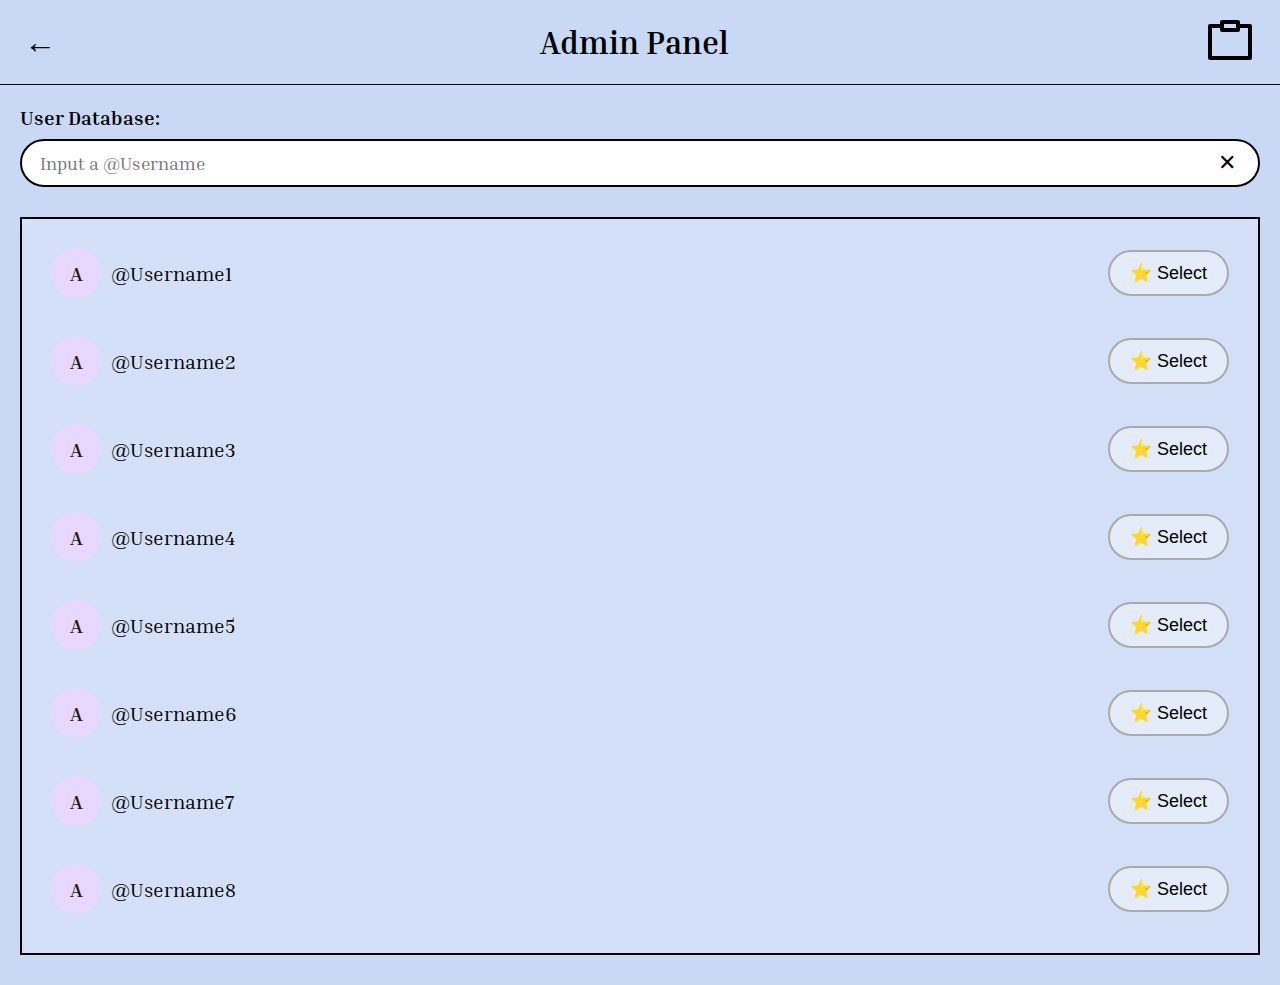
<file: code/prospector homepage navigation/adminpanel.html>
<!DOCTYPE html>
<html lang="en">
<head>
  <meta charset="UTF-8">
  <meta name="viewport" content="width=device-width, initial-scale=1.0">
  <title>Admin Panel</title>
  <link rel="stylesheet" href="adminpanel.css">
  <link href="https://fonts.googleapis.com/css2?family=Inria+Serif:wght@300;700&display=swap" rel="stylesheet">
</head>

<body>

  <!-- HEADER -->
  <header class="header">
    <button class="back-btn" onclick="window.location.href='admin.html'">&#8592;</button>

    <h1 class="title">Admin Panel</h1>

    <svg class="logo-icon" width="48" height="48" viewBox="0 0 24 24" fill="none"
      stroke="currentColor" stroke-width="2" stroke-linecap="round" stroke-linejoin="round">
      <path d="M12 20h9"></path>
      <path d="M16 4h6v16H2V4h6"></path>
      <path d="M8 2h8v4H8z"></path>
    </svg>
  </header>

  <!-- SEARCH BAR -->
  <section class="search-section">
    <label class="search-label">User Database:</label>

    <div class="search-box">
      <input type="text" placeholder="Input a @Username">
      <button class="clear-btn">✕</button>
    </div>
  </section>

  <!-- USER LIST -->
  <div class="user-list">

    <div class="user-card">
      <div class="avatar">A</div>
      <span class="username">@Username1</span>
      <button class="select-btn" onclick="window.location.href='selectedUser.html'">⭐ Select</button>
    </div>

    <div class="user-card">
      <div class="avatar">A</div>
      <span class="username">@Username2</span>
      <button class="select-btn" onclick="window.location.href='selectedUser.html'">⭐ Select</button>
    </div>

    <div class="user-card">
      <div class="avatar">A</div>
      <span class="username">@Username3</span>
      <button class="select-btn" onclick="window.location.href='selectedUser.html'">⭐ Select</button>
    </div>

    <div class="user-card">
      <div class="avatar">A</div>
      <span class="username">@Username4</span>
      <button class="select-btn" onclick="window.location.href='selectedUser.html'">⭐ Select</button>
    </div>

    <div class="user-card">
      <div class="avatar">A</div>
      <span class="username">@Username5</span>
      <button class="select-btn" onclick="window.location.href='selectedUser.html'">⭐ Select</button>
    </div>

    <div class="user-card">
      <div class="avatar">A</div>
      <span class="username">@Username6</span>
      <button class="select-btn" onclick="window.location.href='selectedUser.html'">⭐ Select</button>
    </div>

    <div class="user-card">
      <div class="avatar">A</div>
      <span class="username">@Username7</span>
      <button class="select-btn" onclick="window.location.href='selectedUser.html'">⭐ Select</button>
    </div>

    <div class="user-card">
      <div class="avatar">A</div>
      <span class="username">@Username8</span>
      <button class="select-btn" onclick="window.location.href='selectedUser.html'">⭐ Select</button>
    </div>

  </div>

</body>
</html>
</file>
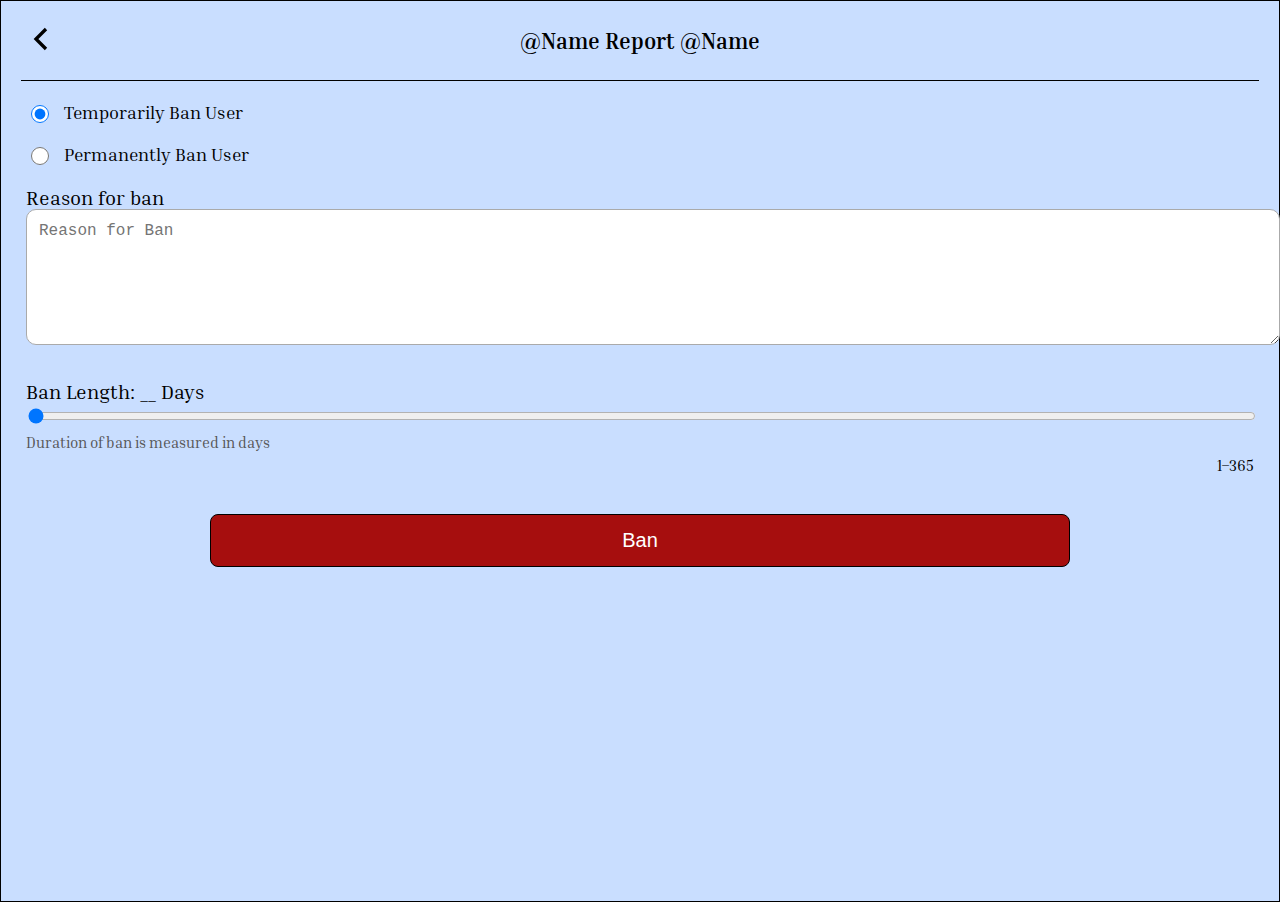
<file: code/prospector homepage navigation/punish.html>
<!DOCTYPE html>
<html lang="en">
<head>
  <meta charset="UTF-8" />
  <meta name="viewport" content="width=device-width, initial-scale=1.0" />
  <title>Punish User</title>
  <link rel="stylesheet" href="punish.css" />
  <link href="https://fonts.googleapis.com/css2?family=Inria+Serif:wght@300;700&display=swap" rel="stylesheet">
</head>

<body>

<div class="page">

  <!-- HEADER -->
  <header class="header">
    <button class="back-btn" onclick="history.back()">
      <svg width="40" height="40" viewBox="0 0 24 24" stroke="black" fill="none" stroke-width="2">
        <polyline points="15 18 9 12 15 6"></polyline>
      </svg>
    </button>

    <h1 class="title">@Name Report @Name</h1>

    <div style="width:40px"></div>
  </header>

  <div class="divider"></div>

  <!-- OPTIONS -->
  <div class="content">

    <label class="radio-row">
      <input type="radio" name="banType" checked>
      <span>Temporarily Ban User</span>
    </label>

    <label class="radio-row">
      <input type="radio" name="banType">
      <span>Permanently Ban User</span>
    </label>

    <!-- Reason -->
    <label class="section-label">Reason for ban</label>
    <textarea class="ban-textbox" placeholder="Reason for Ban"></textarea>

    <!-- Slider -->
    <label class="section-label">Ban Length: <span id="banDaysOut">__</span> Days</label>

    <input type="range" id="banSlider" min="1" max="365" value="1" class="slider">

    <p class="slider-hint">Duration of ban is measured in days</p>

    <p class="day-range">1–365</p>

    <!-- BUTTON -->
    <button class="ban-btn" onclick="window.location.href='reports.html'">
      Ban
    </button>

  </div>

</div>

<script>
  const slider = document.getElementById("banSlider");
  const output = document.getElementById("banDaysOut");

  slider.addEventListener("input", () => {
    output.textContent = slider.value;
  });
</script>

</body>
</html>
</file>
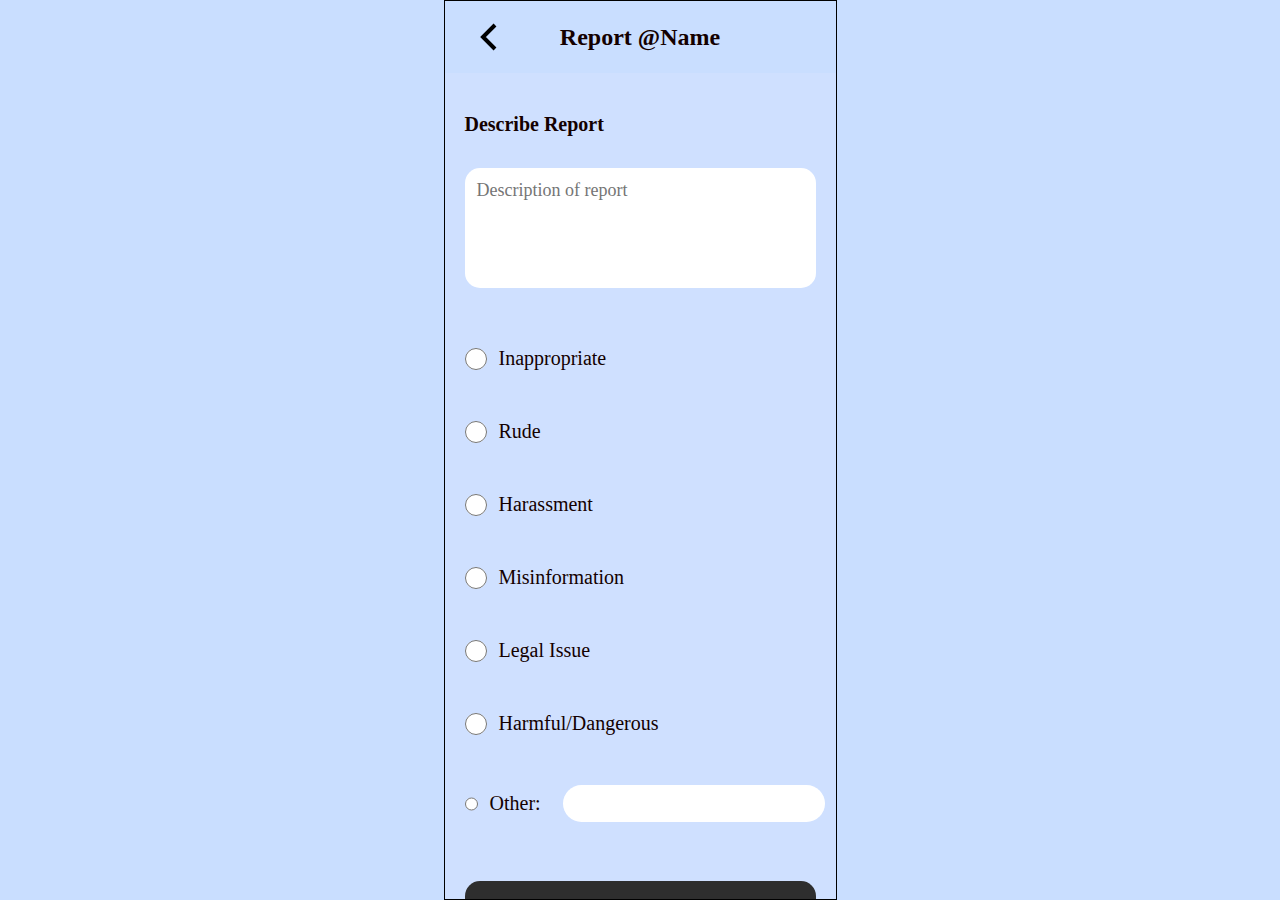
<file: code/prospector homepage navigation/report.html>
<!DOCTYPE html>
<html lang="en">
<head>
  <meta charset="UTF-8">
  <title>Report</title>
  <meta name="viewport" content="width=device-width, initial-scale=1.0">
  <link rel="stylesheet" href="style.css">
</head>

<body>
  <div class="main-container">

    <!-- HEADER -->
    <header class="header">
      <button class="icon-button" onclick="history.back()">
        <svg width="48" height="48" viewBox="0 0 24 24" stroke="currentColor" fill="none" stroke-width="2">
          <polyline points="15 18 9 12 15 6"></polyline>
        </svg>
      </button>

      <h1 class="header-title">Report @Name</h1>

      <div style="width:48px"></div> <!-- placeholder for alignment -->
    </header>

    <div class="divider"></div>

    <!-- PAGE CONTENT -->
    <div class="report-content">

      <label class="report-label">Describe Report</label>

      <textarea class="report-textbox" placeholder="Description of report"></textarea>

      <div class="report-options">

        <label class="report-option">
          <input type="radio" name="reason">
          <span>Inappropriate</span>
        </label>

        <label class="report-option">
          <input type="radio" name="reason">
          <span>Rude</span>
        </label>

        <label class="report-option">
          <input type="radio" name="reason">
          <span>Harassment</span>
        </label>

        <label class="report-option">
          <input type="radio" name="reason">
          <span>Misinformation</span>
        </label>

        <label class="report-option">
          <input type="radio" name="reason">
          <span>Legal Issue</span>
        </label>

        <label class="report-option">
          <input type="radio" name="reason">
          <span>Harmful/Dangerous</span>
        </label>

        <label class="report-option">
          <input type="radio" name="reason">
          <span>Other:</span>
          <input type="text" class="report-other-input">
        </label>

      </div>

      <button class="report-submit" onclick="window.location.href='index.html'">Report</button>


    </div>

  </div>
</body>
</html>
</file>
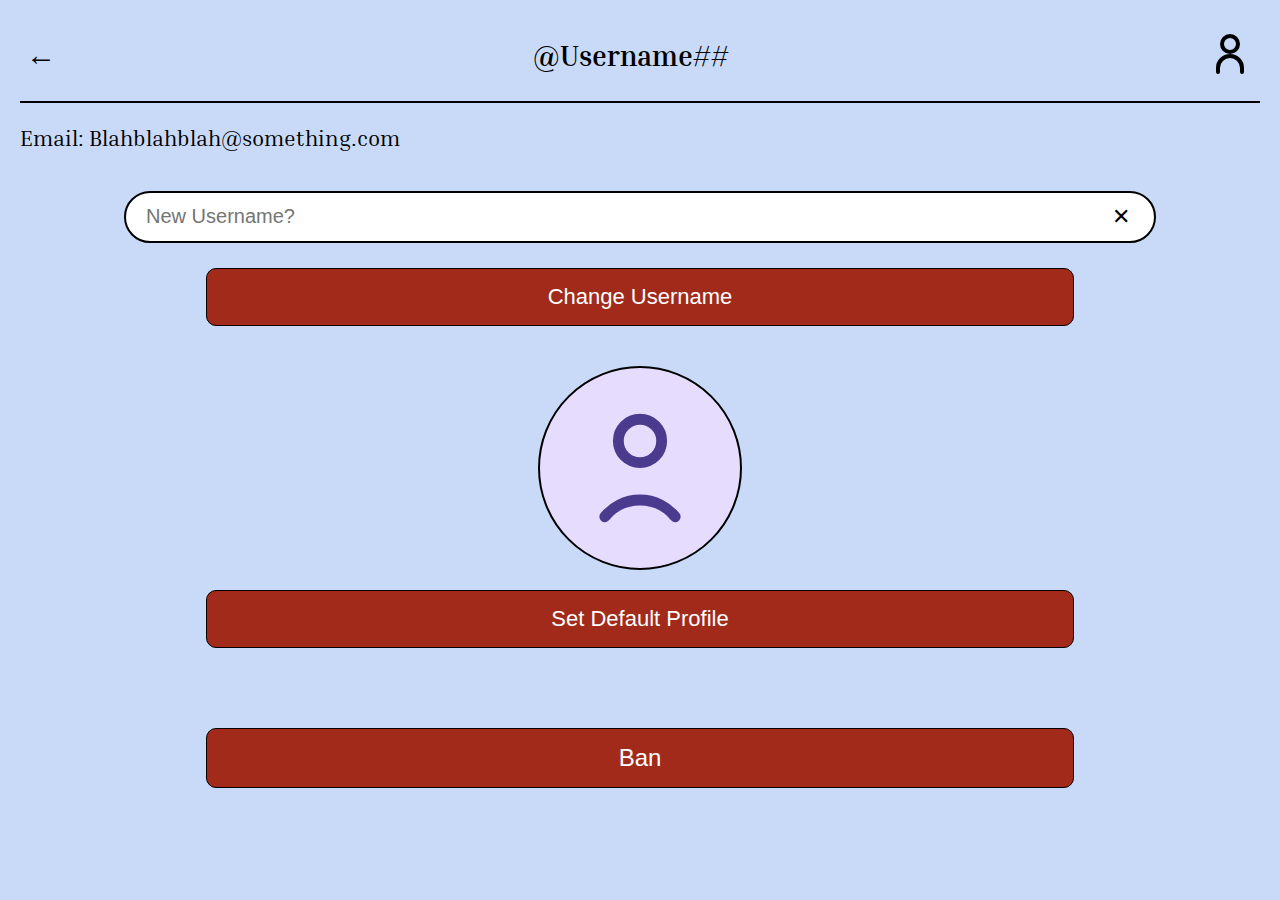
<file: code/prospector homepage navigation/selectedUser.html>
<!DOCTYPE html>
<html lang="en">
<head>
  <meta charset="UTF-8" />
  <meta name="viewport" content="width=device-width, initial-scale=1.0" />
  <title>User Details</title>
  <link href="https://fonts.googleapis.com/css2?family=Inria+Serif:wght@300;700&display=swap" rel="stylesheet">
  <link rel="stylesheet" href="selectedUser.css">
</head>

<body>

<div class="container">

  <!-- HEADER -->
  <header class="header">
    <button class="back-btn" onclick="window.location.href='adminpanel.html'">&#8592;</button>
    <h1 class="username">@Username##</h1>

    <button class="profile-icon">
      <svg width="48" height="48" viewBox="0 0 24 24" fill="none"
           stroke="currentColor" stroke-width="2" stroke-linecap="round" stroke-linejoin="round">
        <path d="M16 7a4 4 0 1 1-8 0 4 4 0 0 1 8 0Z"></path>
        <path d="M6 21v-2a6 6 0 1 1 12 0v2"></path>
      </svg>
    </button>
  </header>

  <div class="divider"></div>

  <!-- EMAIL -->
  <p class="email">Email: Blahblahblah@something.com</p>

  <!-- CHANGE USERNAME -->
  <div class="username-box">
    <input type="text" placeholder="New Username?" class="username-input">
    <button class="clear-btn">✕</button>
  </div>

  <button class="change-username-btn">Change Username</button>

  <!-- PROFILE ICON -->
  <div class="profile-circle">
    <svg width="130" height="130" viewBox="0 0 24 24" fill="none"
         stroke="#4A3B8F" stroke-width="2" stroke-linecap="round" stroke-linejoin="round">
      <circle cx="12" cy="7" r="4"></circle>
      <path d="M5.5 21a8.38 8.38 0 0 1 13 0"></path>
    </svg>
  </div>

  <button class="default-profile-btn">Set Default Profile</button>

  <!-- BAN BUTTON -->
  <button class="ban-btn" onclick="window.location.href='punish.html'">Ban</button>

</div>

</body>
</html>
</file>
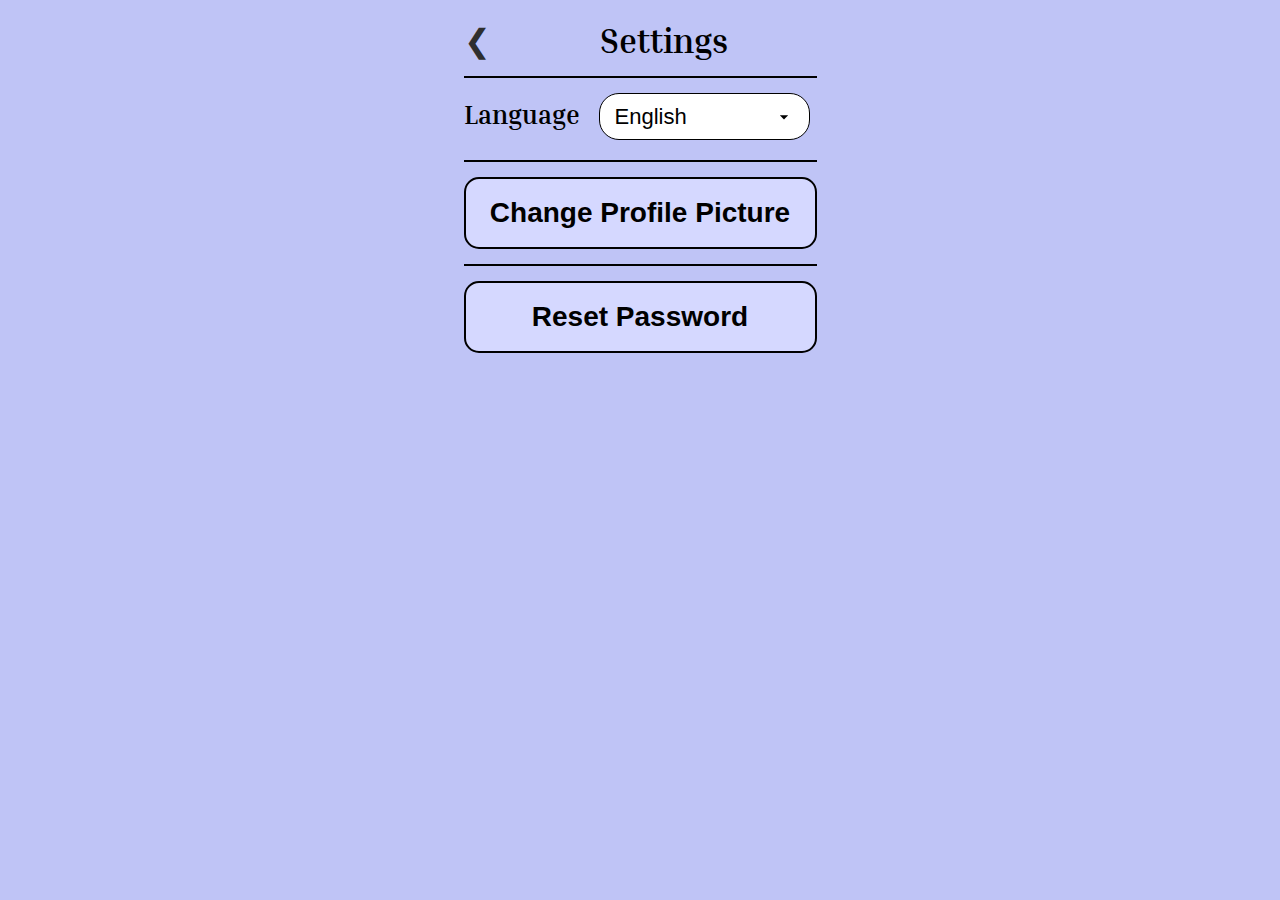
<file: code/prospector homepage navigation/settings.html>
<!DOCTYPE html>
<html lang="en">
<head>
  <meta charset="UTF-8">
  <meta name="viewport" content="width=device-width, initial-scale=1.0">
  <title>Settings</title>
  <link rel="stylesheet" href="style.css">
  <link href="https://fonts.googleapis.com/css2?family=Inria+Serif:wght@300;700&display=swap" rel="stylesheet">
</head>

<body class="settings-body">

  <main class="settings-container">

    <!-- HEADER -->
    <header class="settings-header">
      <button class="back-btn" onclick="window.location.href='index.html'">
  ❮
</button>

      <h1 class="settings-title">Settings</h1>
    </header>

    <div class="settings-divider"></div>

    <!-- LANGUAGE SELECT -->
    <div class="settings-section">
      <label class="settings-label">Language</label>

      <select class="settings-select">
        <option>English</option>
        <option>Spanish</option>
        <option>French</option>
        <option>German</option>
      </select>
    </div>

    <div class="settings-divider"></div>

    <!-- BUTTONS -->
    <button class="settings-button">Change Profile Picture</button>

    <div class="settings-divider"></div>

    <button class="settings-button">Reset Password</button>

  </main>

</body>
</html>
</file>
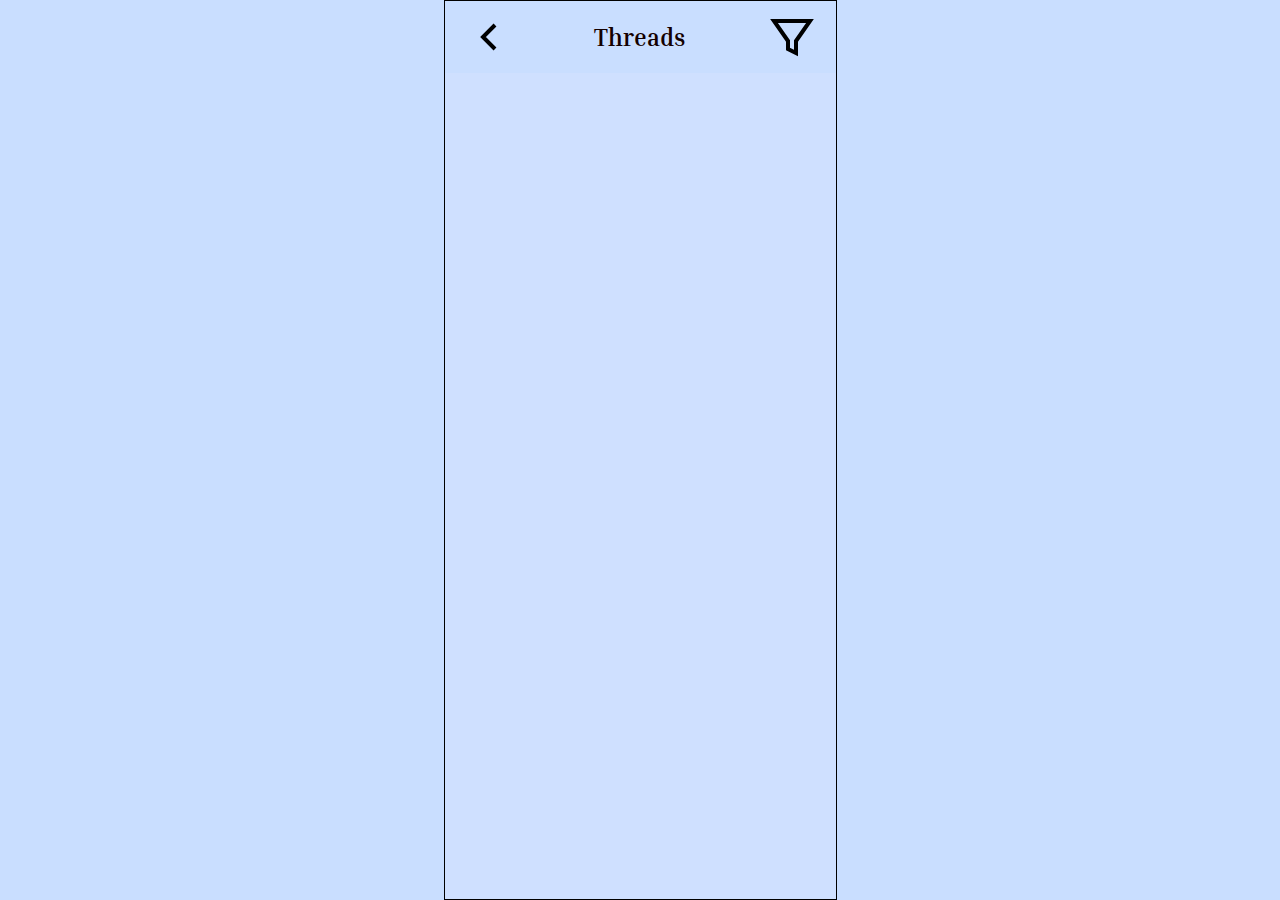
<file: code/prospector homepage navigation/threads.html>
<!DOCTYPE html>
<html lang="en">
<head>
  <meta charset="UTF-8" />
  <title>Threads</title>
  <meta name="viewport" content="width=device-width, initial-scale=1.0" />

  <!-- Uses your global CSS (NOT threads.css anymore) -->
  <link rel="stylesheet" href="style.css" />
  <link href="https://fonts.googleapis.com/css2?family=Inria+Serif:wght@400;700&display=swap" rel="stylesheet">
</head>

<body>
  <div class="main-container">

    <!-- HEADER -->
    <header class="header">
      <button id="back-button" class="icon-button">
        <svg width="48" height="48" viewBox="0 0 24 24" stroke="currentColor" fill="none" stroke-width="2">
          <polyline points="15 18 9 12 15 6"></polyline>
        </svg>
      </button>

      <h1 class="header-title">Threads</h1>

      <button id="filter-button" class="icon-button">
        <svg width="48" height="48" viewBox="0 0 24 24" stroke="currentColor" fill="none" stroke-width="2">
          <polygon points="3 4 21 4 14 14 14 20 10 18 10 14"></polygon>
        </svg>
      </button>
    </header>

    <div class="divider"></div>

    <!-- THREAD LIST -->
    <div id="threads-container" class="threads-container">
      <!-- JS inserts cards here -->
    </div>

  </div>

  <script src="threads.js"></script>
</body>
</html>
</file>
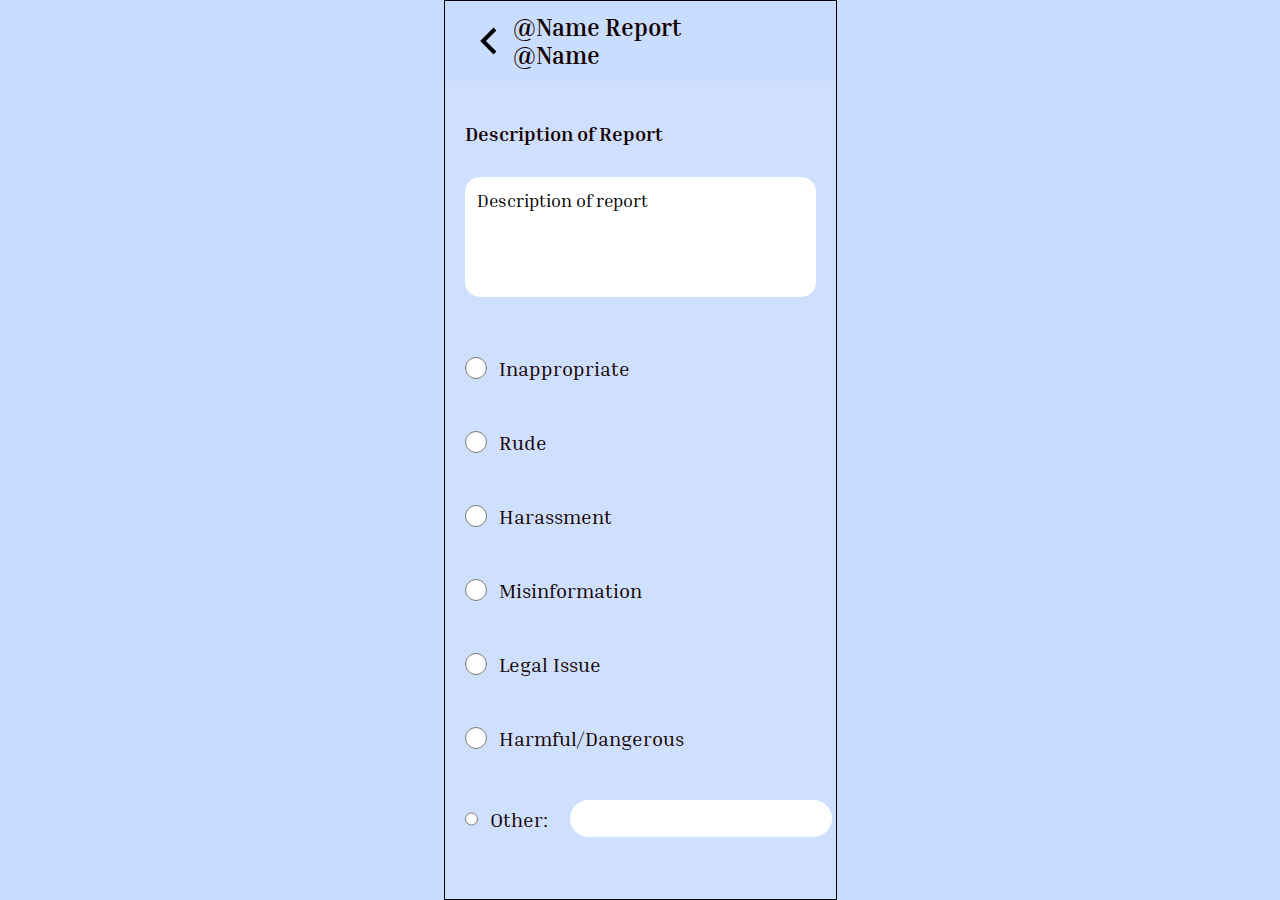
<file: code/prospector homepage navigation/viewReport.html>
<!DOCTYPE html>
<html lang="en">
<head>
  <meta charset="UTF-8">
  <title>Review Report</title>
  <meta name="viewport" content="width=device-width, initial-scale=1.0">
  <link rel="stylesheet" href="style.css">
  <link href="https://fonts.googleapis.com/css2?family=Inria+Serif:wght@300;700&display=swap" rel="stylesheet">
</head>

<body>

<div class="main-container">

  <!-- HEADER -->
  <header class="header">
    <button class="icon-button" onclick="history.back()">
      <svg width="48" height="48" viewBox="0 0 24 24" stroke="currentColor" fill="none" stroke-width="2">
        <polyline points="15 18 9 12 15 6"></polyline>
      </svg>
    </button>

    <h1 class="header-title">@Name Report @Name</h1>

    <div style="width:48px"></div>
  </header>

  <div class="divider"></div>

  <!-- PAGE CONTENT -->
  <div class="report-content">

    <label class="report-label">Description of Report</label>

    <textarea class="report-textbox">Description of report</textarea>

    <div class="report-options">

      <label class="report-option">
        <input type="radio" name="reason">
        <span>Inappropriate</span>
      </label>

      <label class="report-option">
        <input type="radio" name="reason">
        <span>Rude</span>
      </label>

      <label class="report-option">
        <input type="radio" name="reason">
        <span>Harassment</span>
      </label>

      <label class="report-option">
        <input type="radio" name="reason">
        <span>Misinformation</span>
      </label>

      <label class="report-option">
        <input type="radio" name="reason">
        <span>Legal Issue</span>
      </label>

      <label class="report-option">
        <input type="radio" name="reason">
        <span>Harmful/Dangerous</span>
      </label>

      <label class="report-option">
        <input type="radio" name="reason">
        <span>Other:</span>
        <input type="text" class="report-other-input">
      </label>

    </div>

    <!-- BUTTONS -->
    <div class="review-buttons">
      <button class="dismiss-btn" onclick="window.location.href='reports.html'">
  Dismiss
</button>

      <button class="punish-btn" onclick="window.location.href='punish.html'">
  Punish
</button>

    </div>

  </div>

</div>

</body>
</html>
</file>
<file: code/prospector homepage navigation/adminpanel.css>
body {
  margin: 0;
  padding: 0;
  background-color: #c9d9f5;
  font-family: "Inria Serif", serif;
}

/* HEADER */
.header {
  display: flex;
  align-items: center;
  justify-content: space-between;
  padding: 18px;
  border-bottom: 1px solid black;
}

.back-btn {
  background: none;
  border: none;
  font-size: 32px;
  cursor: pointer;
}

.title {
  font-size: 32px;
  font-weight: 700;
  margin: 0;
}

.logo-icon {
  margin-right: 8px;
}

/* SEARCH SECTION */
.search-section {
  padding: 20px;
}

.search-label {
  font-size: 20px;
  font-weight: 700;
}

.search-box {
  display: flex;
  align-items: center;
  gap: 10px;
  background: white;
  border-radius: 30px;
  border: 2px solid #000;
  padding: 8px 16px;
  margin-top: 10px;
}

.search-box input {
  flex: 1;
  border: none;
  outline: none;
  font-size: 18px;
  font-family: inherit;
}

.clear-btn {
  background: none;
  border: none;
  font-size: 22px;
  cursor: pointer;
}

/* USER LIST */
.user-list {
  margin: 10px 20px 30px 20px;
  padding: 15px;
  border: 2px solid black;
  background: rgba(255,255,255,0.2);
}

.user-card {
  display: flex;
  align-items: center;
  justify-content: space-between;
  padding: 14px;
  margin-bottom: 10px;
}

.avatar {
  background: #e8d8ff;
  color: #1a1a1a;
  font-size: 20px;
  font-weight: 700;
  width: 50px;
  height: 50px;
  display: flex;
  align-items: center;
  justify-content: center;
  border-radius: 50%;
}

.username {
  font-size: 20px;
  margin-left: 10px;
  flex: 1;
}

/* SELECT BUTTON */
.select-btn {
  border: 2px solid #aaa;
  border-radius: 25px;
  background: rgba(255,255,255,0.4);
  padding: 10px 20px;
  font-size: 18px;
  cursor: pointer;
}
</file>
<file: code/prospector homepage navigation/punish.css>
body {
  margin: 0;
  font-family: "Inria Serif", serif;
  background-color: #c9deff;
}

.page {
  min-height: 100vh;
  border: 1px solid black;
}

.header {
  display: flex;
  align-items: center;
  justify-content: space-between;
  padding: 12px 20px;
}

.back-btn {
  background: none;
  border: none;
  padding: 0;
}

.title {
  font-size: 22px;
  font-weight: 600;
}

.divider {
  height: 1px;
  background: black;
  margin: 0 20px 20px;
}

.content {
  padding: 0 25px;
}

.radio-row {
  display: flex;
  align-items: center;
  gap: 12px;
  margin-bottom: 20px;
  font-size: 18px;
}

.radio-row input[type="radio"] {
  width: 18px;
  height: 18px;
}

.section-label {
  font-size: 20px;
  margin-bottom: 8px;
}

.ban-textbox {
  width: 100%;
  height: 110px;
  padding: 12px;
  border-radius: 10px;
  border: 1px solid #aaa;
  margin-bottom: 30px;
  font-size: 16px;
}

.slider {
  width: 100%;
  margin-top: 5px;
}

.slider-hint {
  color: #555;
  font-size: 15px;
  margin-top: 5px;
}

.day-range {
  text-align: right;
  margin-top: -10px;
  font-size: 15px;
}

.ban-btn {
  width: 70%;
  margin: 40px auto;
  display: block;
  padding: 14px 0;
  background: #a60e0e;
  color: white;
  border: 1px solid black;
  border-radius: 8px;
  font-size: 20px;
}
</file>
<file: code/prospector homepage navigation/selectedUser.css>
body {
  margin: 0;
  background: #C9DAF8;
  font-family: "Inria Serif", serif;
}

.container {
  width: 100%;
  min-height: 100vh;
  padding: 20px;
  box-sizing: border-box;
}

/* HEADER */
.header {
  display: flex;
  justify-content: space-between;
  align-items: center;
}

.back-btn {
  background: none;
  border: none;
  font-size: 30px;
  cursor: pointer;
}

.username {
  font-size: 28px;
  font-weight: 700;
}

.profile-icon {
  background: none;
  border: none;
  cursor: pointer;
}

.divider {
  width: 100%;
  height: 2px;
  background: black;
  margin: 10px 0 20px 0;
}

/* EMAIL */
.email {
  font-size: 22px;
  margin-bottom: 40px;
}

/* USERNAME INPUT */
.username-box {
  display: flex;
  align-items: center;
  width: 80%;
  margin: 0 auto;
  background: white;
  border: 2px solid black;
  border-radius: 40px;
  padding: 10px 18px;
}

.username-input {
  flex: 1;
  border: none;
  font-size: 20px;
  outline: none;
}

.clear-btn {
  font-size: 22px;
  background: none;
  border: none;
  cursor: pointer;
}

/* CHANGE USERNAME */
.change-username-btn {
  display: block;
  margin: 25px auto;
  width: 70%;
  padding: 15px;
  background: #A12A1A;
  color: white;
  border: 1px solid black;
  border-radius: 10px;
  font-size: 22px;
  cursor: pointer;
}

/* PROFILE CIRCLE */
.profile-circle {
  width: 200px;
  height: 200px;
  background: #E6DDFE;
  border: 2px solid black;
  border-radius: 50%;
  margin: 40px auto 20px auto;
  display: flex;
  justify-content: center;
  align-items: center;
}

/* DEFAULT PROFILE */
.default-profile-btn {
  display: block;
  margin: 10px auto 40px auto;
  width: 70%;
  padding: 15px;
  background: #A12A1A;
  color: white;
  border: 1px solid black;
  border-radius: 10px;
  font-size: 22px;
  cursor: pointer;
}

/* BAN BUTTON */
.ban-btn {
  display: block;
  margin: 80px auto 20px auto;
  width: 70%;
  padding: 15px;
  background: #A12A1A;
  color: white;
  border: 1px solid black;
  border-radius: 10px;
  font-size: 24px;
  cursor: pointer;
}
</file>
<file: code/prospector homepage navigation/style.css>
/* RESET */
* {
  margin: 0;
  padding: 0;
  box-sizing: border-box;
}

body {
  font-family: 'Inria Serif', serif;
  background-color: #c9deff;
  min-height: 100vh;
  display: flex;
  justify-content: center;
  overflow: hidden; /* prevents double-scrolling */
}

/* UNIVERSAL PHONE FRAME */
.main-container {
  width: 100%;
  max-width: 393px;
  height: 100vh;        /* exact phone */
  background-color: #c9deff;
  border: 1px solid black;
  overflow-y: scroll;   
  -webkit-overflow-scrolling: touch; /* iOS smooth scroll */
}

/* TRUE IPHONE-STYLE STICKY HEADER */
.header {
  position: sticky;
  top: 0;
  z-index: 999;
  background-color: #c9deff;
  display: flex;
  justify-content: space-between;
  align-items: center;
  padding: 15px 31px;
}

/* Ensures ALL pages that use header inherit this */
.header-title {
  font-size: 24px;
  font-weight: 400;
  color: #140000;
}

.icon-button {
  width: 48px;
  height: 48px;
  background: none;
  border: none;
  cursor: pointer;
}


/* HOMEPAGE CONTAINER */
.container {
  width: 100%;
  max-width: 393px;
  min-height: 852px;
  background-color: #c9deff;
  display: flex;
  flex-direction: column;
  justify-content: space-between;
  padding: 1rem 1.75rem;
}

/* HEADER */
.header {
  display: flex;
  justify-content: flex-end;
  width: 100%;
}

.user-icon {
  width: 48px;
  height: 48px;
  color: #140000;
  opacity: 0;
  transform: translateY(-1rem);
  animation: fadeIn 1s ease forwards;
  animation-delay: 0ms;
}

/* CONTENT */
.content {
  display: flex;
  flex-direction: column;
  align-items: center;
  gap: 2rem;
  flex: 1;
  justify-content: center;
  padding-bottom: 5rem;
}

.logo {
  width: 68px;
  height: 67px;
  opacity: 0;
  transform: translateY(-1rem);
  animation: fadeIn 1s ease forwards;
  animation-delay: 200ms;
}

.logo img {
  width: 100%;
  height: 100%;
}

.title {
  width: 100%;
  max-width: 332px;
  font-weight: 700;
  color: #140000;
  font-size: 40px;
  text-align: center;
  line-height: normal;
  opacity: 0;
  transform: translateY(-1rem);
  animation: fadeIn 1s ease forwards;
  animation-delay: 400ms;
}

.description {
  width: 100%;
  max-width: 297px;
  font-weight: 300;
  color: #140000;
  font-size: 20px;
  text-align: center;
  line-height: normal;
  opacity: 0;
  transform: translateY(-1rem);
  animation: fadeIn 1s ease forwards;
  animation-delay: 600ms;
}

.start-button {
  padding: 1.25rem 6.25rem;
  background-color: white;
  border: none;
  border-radius: 15px;
  font-family: 'Inria Serif', serif;
  font-weight: 700;
  color: black;
  font-size: 24px;
  cursor: pointer;
  text-decoration: none;
  display: inline-block;
  opacity: 0;
  transform: translateY(-1rem);
  animation: fadeIn 1s ease forwards;
  animation-delay: 800ms;
}

.start-button:hover {
  background-color: rgba(255, 255, 255, 0.9);
}

/* FOOTER */
.footer {
  width: 100%;
  display: flex;
  flex-direction: column;
  align-items: center;
  gap: 1.75rem;
  opacity: 0;
  transform: translateY(-1rem);
  animation: fadeIn 1s ease forwards;
  animation-delay: 1000ms;
}

.separator {
  width: 100%;
  max-width: 334px;
  height: 1px;
  background-color: #140000;
}

.nav {
  width: 100%;
  display: flex;
  align-items: center;
  justify-content: center;
  gap: 50px;
}

.nav-button {
  width: 48px;
  height: 48px;
  display: flex;
  align-items: center;
  justify-content: center;
  background: none;
  border: none;
  cursor: pointer;
  transition: opacity 0.3s ease;
  padding: 0;
}

.nav-button:hover {
  opacity: 0.7;
}

.nav-button svg {
  width: 48px;
  height: 48px;
  color: #140000;
}

.indicator {
  width: 10px;
  height: 10px;
  background-color: #1c0101;
  border-radius: 5px;
}

/* ANIMATION */
@keyframes fadeIn {
  0% {
    opacity: 0;
    transform: translateY(-10px);
  }
  100% {
    opacity: 1;
    transform: translateY(0);
  }
}





/* ------------------------------
   CHAT PAGE STYLING
------------------------------ */

.chat-page {
  background-color: #c9d7f4 !important;
  height: 100vh;
  display: flex;
  flex-direction: column;
}

.chat-header {
  padding: 1.2rem;
  display: flex;
  justify-content: space-between;
  align-items: center;
}

.back-btn,
.profile-btn {
  background: none;
  border: none;
  font-size: 32px;
  cursor: pointer;
  color: #2e2e2e;
}

.chat-title {
  font-size: 22px;
  font-weight: 700;
  font-family: 'Inria Serif', serif;
  color: #2e2e2e;
}

.chat-main {
  flex: 1;
  display: flex;
  flex-direction: column;
  justify-content: center;
  align-items: center;
  text-align: center;
  gap: 1.5rem;
  padding-bottom: 6rem;
}

.chat-icon {
  width: 70px;
  height: 70px;
}

.chat-question {
  font-size: 28px;
  font-family: 'Inria Serif', serif;
  color: #2e2e2e;
  font-weight: 700;
}

.chat-bottom {
  position: fixed;
  bottom: 0;
  left: 0;
  width: 100%;
  padding: 1.2rem;
  display: flex;
  align-items: center;
  gap: 1rem;
  background: linear-gradient(to top, #d7e3ff, transparent);
}

.plus-btn {
  width: 48px;
  height: 48px;
  background: none;
  border: 2px solid #2e2e2e;
  border-radius: 50%;
  font-size: 28px;
  font-weight: 700;
  display: flex;
  justify-content: center;
  align-items: center;
  cursor: pointer;
}

.input-bubble {
  flex: 1;
  padding: 1rem;
  background: white;
  border-radius: 20px;
  font-family: 'Inria Serif', serif;
  font-size: 20px;
  color: #2e2e2e;
}

/* RESPONSIVE */
@media (max-width: 393px) {
  .container {
    padding: 1rem;
  }

  .title {
    font-size: 36px;
  }

  .description {
    font-size: 18px;
  }

  .start-button {
    padding: 1rem 4rem;
    font-size: 20px;
  }
}
/* ----------------------------------
   HELP + PROFILE PAGE SHARED STYLES
------------------------------------- */

.help-page-bg {
  background-color: #c9d7f4;
  min-height: 100vh;
  display: flex;
  flex-direction: column;
}

.help-main,
.profile-main {
  flex: 1;
  padding: 2rem 1.5rem;
  text-align: center;
}

.help-icon-main,
.profile-icon {
  width: 70px;
  margin-bottom: 1.5rem;
}

.help-title,
.profile-title {
  font-size: 32px;
  color: #2e2e2e;
  font-weight: 700;
  margin-bottom: 1.5rem;
}

.help-text,
.profile-description {
  font-size: 18px;
  color: #2e2e2e;
  font-weight: 300;
  line-height: 1.5;
}

/* FOOTER NAV ICONS */
.help-footer {
  border-top: 2px solid #2e2e2e;
  padding: 1rem 0;
}

.help-nav {
  display: flex;
  justify-content: space-around;
  align-items: center;
}

.help-icon {
  font-size: 34px;
  text-decoration: none;
  color: #2e2e2e;
}

.active-help {
  color: #000;
}

.emoji {
  font-size: 34px;
}

.smile::before {
  content: "😊";
}

.people::before {
  content: "👥";
}

/* SVG nav icons for Help/Chat/Extras pages */
.help-icon svg, 
.nav-button svg {
  width: 40px;
  height: 40px;
  color: #2e2e2e;
}

.active-help svg {
  color: black;
}

/* THREADS PAGE LAYOUT (MOVED FROM threads.css) */

.main-container {
  background-color: #c9deff;
  width: 100%;
  max-width: 393px;
  min-height: 852px;
  display: flex;
  flex-direction: column;
}

.header-title {
  font-size: 20px;
  color: #140000;
}

.icon-button svg {
  width: 48px;
  height: 48px;
  color: black;
}

.divider {
  width: 334px;
  height: 1px;
  background-color: black;
  margin: 0 auto;
}

/* LIST */
.threads-container {
  display: flex;
  flex-direction: column;
  gap: 29px;
  padding: 8px 39px 80px;
}

.thread-card {
  border-radius: 20px;
  border: 1px solid black;
  position: relative;
  opacity: 0;
  transform: translateY(-10px);
  animation: fade-in 0.8s ease forwards;
}

.thread-card.bg-light { background: #c9deff; }
.thread-card.bg-dark { background: #2a6dc6; }

@keyframes fade-in {
  to { opacity: 1; transform: translateY(0); }
}

.card-header {
  display: flex;
  justify-content: space-between;
  padding: 12px;
}

.user-info { display: flex; align-items: center; gap: 8px; }

.avatar {
  width: 40px;
  height: 40px;
  border-radius: 50%;
  background-size: cover;
}

.username {
  font-weight: 700;
  font-size: 15px;
}

.metadata { display: flex; gap: 6px; }

.badge {
  background: rgba(118,118,128,0.12);
  padding: 6px 11px;
  border-radius: 100px;
}

.badge-text {
  font-size: 17px;
  font-family: -apple-system, 'SF Pro', sans-serif;
}

.thread-title {
  font-size: 28px;
  font-weight: 700;
  margin-bottom: 32px;
}

.card-footer {
  display: flex;
  justify-content: space-between;
}

.stat-group { display: flex; align-items: center; gap: 8px; }

.stat-text {
  font-size: 17px;
  font-family: -apple-system, 'SF Pro', sans-serif;
}

.pagination { display: flex; justify-content: center; gap: 8px; padding-bottom: 12px; }

.pagination-dot {
  width: 8px;
  height: 8px;
  background: black;
  border-radius: 50%;
}

.pagination-dot.inactive { opacity: 0.3; }

.star-button {
  position: absolute;
  top: 72px;
  left: -30px;
  background: none;
  border: none;
  cursor: pointer;
}

.footer {
  display: flex;
  justify-content: center;
  gap: 50px;
  padding: 20px 0;
}

.footer-icon svg {
  width: 40px;
  height: 40px;
  color: #140000;
}

.active-footer svg {
  color: black;
  fill: black;
}
/* Make header follow the page when scrolling */
.header {
  position: sticky;
  top: 0;
  z-index: 999;
  background-color: #c9deff;
}

* {
  margin: 0;
  padding: 0;
  box-sizing: border-box;
}

body {
  font-family: 'Inria Serif', serif;
  background-color: #c9deff;
  display: flex;
  justify-content: center;
  align-items: flex-start;
  min-height: 100vh;
}

.main-container {
  width: 100%;
  max-width: 393px;
  min-height: 852px;
  background-color: #c9deff;
  border: 1px solid black;
  overflow-y: auto;
}

/* HEADER */
.header {
  position: sticky;
  top: 0;
  z-index: 100;
  background-color: #c9deff;
  display: flex;
  justify-content: space-between;
  align-items: center;
  padding: 15px 31px;
}

.header-title {
  font-size: 24px;
  font-weight: 400;
  color: #140000;
}

.icon-button {
  width: 48px;
  height: 48px;
  background: none;
  border: none;
  cursor: pointer;
}

.divider {
  width: 334px;
  height: 1px;
  background-color: black;
  margin: 0 auto;
}

/* MAIN THREAD CARD */
.thread-card {
  background-color: #78aaff;
  border: 1px solid black;
  border-radius: 20px;
  margin: 12px;
  padding: 15px;
}

/* User header */
.avatar {
  width: 45px;
  height: 45px;
  border-radius: 50%;
  background-size: cover;
  background-position: center;
  margin-right: 8px;
}

.top-row {
  display: flex;
  justify-content: space-between;
  align-items: center;
}

.username {
  font-weight: 700;
  font-size: 16px;
}

.badge {
  background-color: rgba(118,118,128,0.12);
  padding: 6px 12px;
  border-radius: 20px;
  font-size: 14px;
}

.title {
  font-weight: 700;
  font-size: 26px;
  margin: 12px 0;
}

.row {
  display: flex;
  align-items: center;
  gap: 6px;
}

.action-row {
  display: flex;
  justify-content: space-between;
  margin-top: 10px;
}

.comment-box {
  width: 100%;
  font-size: 18px;
  border-radius: 20px;
  border: none;
  padding: 12px 20px;
  margin-top: 10px;
}

/* COMMENTS */
.comments-section {
  display: flex;
  flex-direction: column;
}

.comment-card {
  background-color: #4c84d6;
  border-top: 1px solid black;
  border-bottom: 1px solid black;
  padding: 18px;
}

.comment-card .avatar {
  background-color: #e6dcff;
}

.comment-card .username {
  font-size: 18px;
  font-weight: 700;
}

.comment-text {
  margin-top: 10px;
  font-size: 18px;
}

.emoji-btn {
  font-size: 32px;
  cursor: pointer;
  user-select: none;
}

.emoji-btn.active {
  color: #0033aa; /* blue highlight on click */
}

.like-count, .dislike-count {
  font-size: 18px;
  margin-left: 6px;
}

/* --------------------------------------------------
   REPORT PAGE
-------------------------------------------------- */

.report-content {
  padding: 25px;
  display: flex;
  flex-direction: column;
  gap: 22px;
  font-size: 20px;
  color: #140000;
}

.report-label {
  font-size: 22px;
  font-weight: 700;
}

.report-textbox {
  width: 100%;
  height: 130px;
  border: 1px solid #ccc;
  border-radius: 15px;
  padding: 15px;
  font-size: 18px;
  resize: none;
  font-family: 'Inria Serif', serif;
}

.report-options {
  display: flex;
  flex-direction: column;
  gap: 26px;
  margin-top: 15px;
}

.report-option {
  display: flex;
  align-items: center;
  gap: 12px;
  font-size: 20px;
}

.report-option input[type="radio"] {
  width: 22px;
  height: 22px;
}

.report-other-input {
  flex: 1;
  margin-left: 10px;
  padding: 10px 18px;
  border-radius: 20px;
  border: none;
  background: white;
  font-size: 18px;
}

.report-submit {
  margin-top: 25px;
  width: 100%;
  padding: 16px;
  background: #2e2e2e;
  border-radius: 15px;
  color: white;
  font-size: 22px;
  cursor: pointer;
  border: none;
  font-family: 'Inria Serif', serif;
}

.report-submit:hover {
  opacity: 0.9;
}

.header-right {
  display: flex;
  justify-content: flex-end;
  padding-right: 20px;
}

.profile-menu-inner {
  margin-top: 60px; /* pushes menu down below header */
}

/* PROFILE MENU FIX */

.user-icon-button {
  background: none;
  border: none;
  cursor: pointer;
  position: absolute;
  top: 20px;
  right: 20px;
}

.profile-menu {
  position: fixed;
  top: 0;
  left: 0;
  width: 100%;
  height: 100%;
  background: rgba(0,0,0,0.3);
  display: flex;
  justify-content: flex-end;
  align-items: flex-start;
  padding: 10px;
}

.profile-menu.hidden {
  display: none;
}

.profile-menu-box {
  width: 260px;
  background: white;
  border-radius: 20px;
  padding: 20px;
  margin-top: 70px;
  margin-right: 10px;
  border: 1px solid black;
}

.profile-row {
  display: flex;
  align-items: center;
  gap: 14px;
  font-size: 22px;
  padding: 12px 0;
  cursor: pointer;
}

.profile-row span {
  font-family: 'Inria Serif', serif;
}

.divider-line {
  height: 1px;
  width: 100%;
  background: black;
  margin: 10px 0;
}

.drag-bar {
  width: 60px;
  height: 5px;
  background: black;
  border-radius: 3px;
  margin: 20px auto 0;
}

/* SETTINGS PAGE */

.settings-body {
  background-color: #bfc4f6;
  min-height: 100vh;
  display: flex;
  justify-content: center;
}

.settings-container {
  width: 100%;
  max-width: 393px;
  padding: 20px;
  font-family: "Inria Serif", serif;
}

.settings-header {
  display: flex;
  align-items: center;
  gap: 20px;
  margin-bottom: 15px;
}

.back-btn {
  background: none;
  border: none;
  font-size: 32px;
  cursor: pointer;
}

.settings-title {
  font-size: 34px;
  font-weight: 700;
  margin: 0 auto;
}

.settings-divider {
  width: 100%;
  height: 2px;
  background-color: black;
  margin: 15px 0;
}

.settings-section {
  margin-bottom: 20px;
}

.settings-label {
  font-size: 26px;
  font-weight: 700;
}

.settings-select {
  width: 60%;
  font-size: 22px;
  padding: 10px 15px;
  margin-left: 15px;
  border-radius: 20px;
  border: 1px solid #000;
  background: white;
  appearance: none;
  background-image: url('data:image/svg+xml;utf8,<svg fill="black" height="20" width="20" viewBox="0 0 24 24" xmlns="http://www.w3.org/2000/svg"><path d="M7 10l5 5 5-5z"/></svg>');
  background-repeat: no-repeat;
  background-position: right 15px center;
}

.settings-button {
  width: 100%;
  padding: 18px;
  font-size: 28px;
  border-radius: 15px;
  border: 2px solid black;
  background: #d5d8ff;
  cursor: pointer;
  font-weight: 700;
  text-align: center;
}

.settings-button:hover {
  background: #e2e4ff;
}

.main-container {
  background-color: #cfe0ff;
  width: 100%;
  min-height: 100vh;
  padding-bottom: 40px;
}

.header {
  display: flex;
  align-items: center;
  justify-content: space-between;
  padding: 12px 20px;
}

.header-title {
  font-family: "Inria Serif", serif;
  font-size: 24px;
  font-weight: 700;
}

.divider {
  width: 100%;
  height: 2px;
  background-color: #000;
  margin-bottom: 20px;
}

.report-content {
  padding: 20px;
  font-family: "Inria Serif", serif;
}

.report-label {
  font-size: 20px;
  font-family: "Inria Serif", serif;
}

.report-textbox {
  width: 100%;
  height: 120px;
  margin-top: 10px;
  padding: 12px;
  font-size: 18px;
  border-radius: 15px;
  border: none;
  outline: none;
  resize: none;
}

.report-options {
  margin-top: 25px;
}

.report-option {
  display: flex;
  align-items: center;
  margin: 12px 0;
  font-size: 20px;
  gap: 12px;
}

.report-other-input {
  flex: 1;
  padding: 8px 15px;
  border-radius: 20px;
  border: none;
  outline: none;
  margin-left: 10px;
}

.review-buttons {
  display: flex;
  justify-content: space-between;
  margin-top: 50px;
  padding: 0 5px;
}

.dismiss-btn {
  width: 45%;
  padding: 14px;
  font-size: 20px;
  border-radius: 12px;
  background-color: #7a859c;
  border: none;
  color: white;
  font-family: "Inria Serif", serif;
}

.punish-btn {
  width: 45%;
  padding: 14px;
  font-size: 20px;
  border-radius: 12px;
  background-color: #1c1c1c;
  border: none;
  color: white;
  font-family: "Inria Serif", serif;
}
</file>
